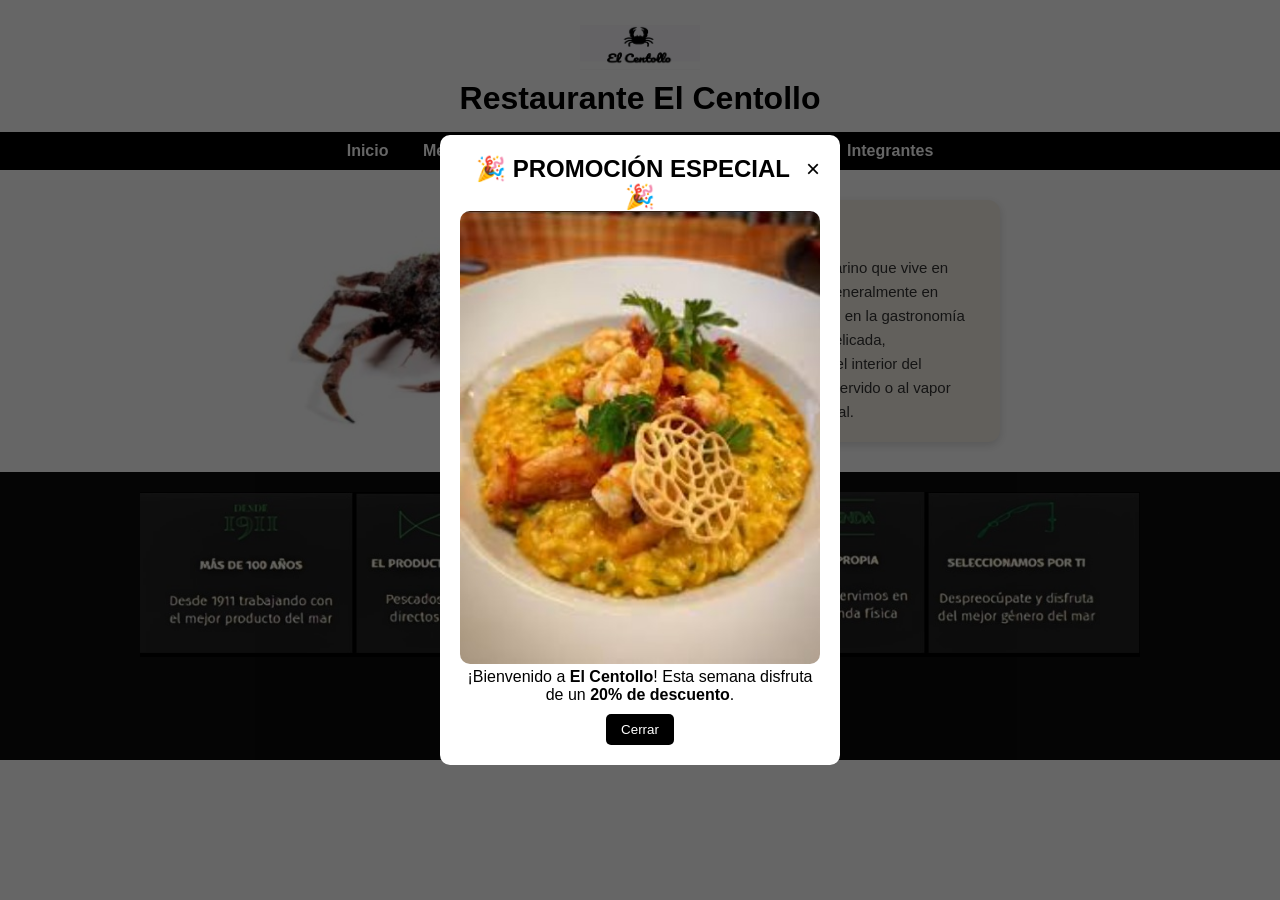
<file: index.html>
<!DOCTYPE html>
<html lang="es">

<head>
    <meta charset="UTF-8">
    <meta name="viewport" content="width=device-width, initial-scale=1.0">
    <title>El Centollo</title>

    <link rel="stylesheet" href="./css/estilos.css">
    <link rel="stylesheet" href="https://cdnjs.cloudflare.com/ajax/libs/font-awesome/5.10.0/css/all.min.css">

    <style>
        .modal{
            display:none;
            position:fixed;
            top:0;
            left:0;
            width:100%;
            height:100%;
            background:rgba(0,0,0,.6);
            justify-content:center;
            align-items:center;
            z-index:999;
        }

        .modal-contenido{
            background:white;
            padding:20px;
            border-radius:10px;
            max-width:400px;
            width:90%;
            text-align:center;
        }

        .modal-contenido img{
            width:100%;
            border-radius:10px;
        }

        .cerrar{
            float:right;
            font-size:24px;
            cursor:pointer;
        }

        #cerrarBtn{
            margin-top:10px;
            padding:8px 15px;
            border:none;
            background:black;
            color:white;
            border-radius:5px;
            cursor:pointer;
        }

        /* ===== FOOTER LOGO CORREGIDO ===== */
        footer{
            text-align:center;
        }

        footer .logos{
            margin-bottom:10px;
        }

        footer .logos img{
            width:1000px;   /* tamaño del logo2 */
            max-width:100%;
            height:auto;
            display:block;
            margin:0 auto;
        }
    </style>
</head>

<body>

<header class="header">
    <img src="./img/logo.png" alt="Logo El Centollo" style="width:120px;display:block;margin:10px auto;">
    <h1>Restaurante El Centollo</h1>
</header>

<nav class="nav">
    <a href="./index.html">Inicio</a>
    <a href="./menu.html">Menú</a>
    <a href="./contacto.html">Contáctanos</a>
    <a href="./ubicacion.html">Ubicación</a>
    <a href="./reservas.html">Reservas</a>
    <a href="./integrantes.html">Integrantes</a>
</nav>

<div class="slider">
    <div class="img">
        <img id="slide" src="./img/slide1.jpg" alt="Slider">
    </div>

    <div class="info">
        <h2 id="titulo"></h2>
        <p id="texto"></p>
    </div>
</div>

<footer>
    <div class="logos">
        <!-- SOLO ESTE LOGO EN EL FOOTER -->
        <img src="./img/logo2.jpg" alt="Logo secundario">
    </div>

    <p>Yesica Jimena López – Isabella Sarmiento Piñeros</p>
    <p>📧 centollo@gmail.com</p>

    <div class="redes">
        <a href="#"><i class="fab fa-facebook-f"></i></a>
        <a href="#"><i class="fab fa-instagram"></i></a>
        <a href="#"><i class="fab fa-whatsapp"></i></a>
    </div>
</footer>

<!-- MODAL -->
<div id="modalPromo" class="modal">
    <div class="modal-contenido">

        <span class="cerrar">&times;</span>

        <h2>🎉 PROMOCIÓN ESPECIAL 🎉</h2>

        <img src="./img/p9.jpg" alt="Promoción">

        <p>
            ¡Bienvenido a <strong>El Centollo</strong>!
            Esta semana disfruta de un <strong>20% de descuento</strong>.
        </p>

        <button id="cerrarBtn">Cerrar</button>

    </div>
</div>

<script src="./js/slider.js"></script>

<script>
document.addEventListener("DOMContentLoaded", function () {

    const modal = document.getElementById("modalPromo");
    const cerrar = document.querySelector(".cerrar");
    const cerrarBtn = document.getElementById("cerrarBtn");

    modal.style.display = "flex";

    cerrar.addEventListener("click", function () {
        modal.style.display = "none";
    });

    cerrarBtn.addEventListener("click", function () {
        modal.style.display = "none";
    });

});
</script>

</body>
</html>
</file>
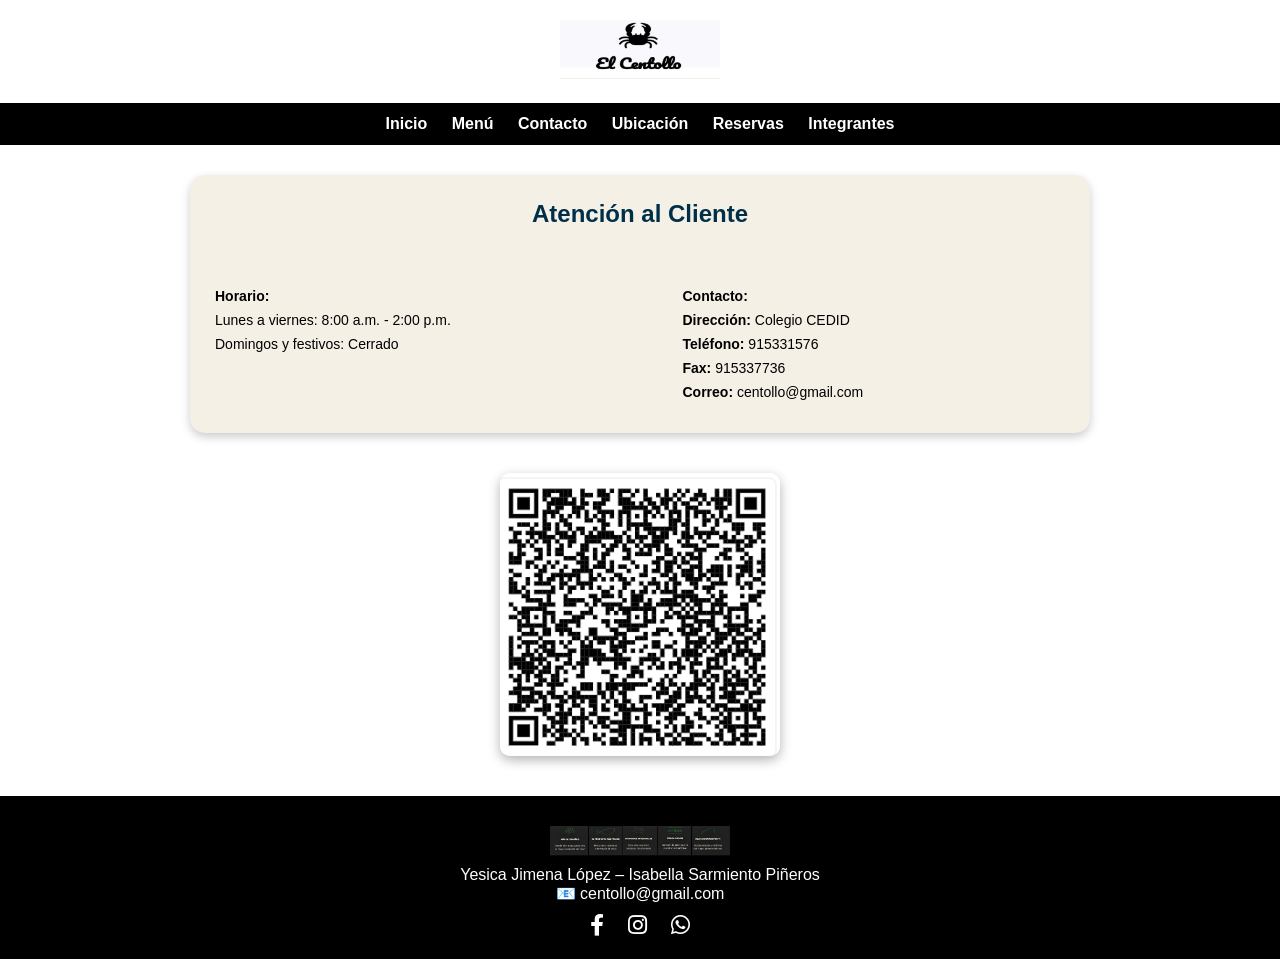
<file: contacto.html>
<!DOCTYPE html>
<html lang="es">

<head>
<meta charset="UTF-8">
<title>Contacto - El Centollo</title>

<link rel="stylesheet" href="css/estilos.css">
<link rel="stylesheet" href="https://cdnjs.cloudflare.com/ajax/libs/font-awesome/5.10.0/css/all.min.css">

<style>

/* RESET */
* {
    margin: 0;
    padding: 0;
    box-sizing: border-box;
    font-family: Arial, sans-serif;
}

/* HEADER */
header {
    text-align: center;
    background: white;
    padding: 20px;
}

header img {
    width: 160px;
}

/* NAV */
nav {
    background: black;
    text-align: center;
    padding: 12px;
}

nav a {
    color: white;
    text-decoration: none;
    margin: 10px;
    font-weight: bold;
}

/* CONTACTO */
.cubo-contacto {
    background-color: #f5f0e6;
    width: 85%;
    max-width: 900px;
    margin: 30px auto;
    padding: 25px;
    border-radius: 15px;
    box-shadow: 0 4px 10px rgba(0,0,0,0.2);

    display: flex;
    justify-content: space-between;
    gap: 40px;
    flex-wrap: wrap;
}

.cubo-contacto h2 {
    width: 100%;
    text-align: center;
    margin-bottom: 20px;
    color: #003049;
}

.columna {
    width: 45%;
    min-width: 250px;
}

.columna p {
    margin-bottom: 8px;
    font-size: 14px;
}

/* QR EN LA PARTE PRINCIPAL */
.qr-principal {
    display: flex;
    justify-content: center;
    margin: 40px 0;
}

.qr-principal img {
    width: 280px;
    max-width: 90%;
    border-radius: 10px;
    box-shadow: 0 4px 12px rgba(0,0,0,0.3);
}

/* REDES */
.redes {
    margin-top: 10px;
}

.redes a {
    color: white;
    font-size: 22px;
    margin: 0 10px;
    transition: 0.3s;
}

.redes a:hover {
    color: #ffd166;
    transform: scale(1.2);
}

/* FOOTER */
footer {
    background: black;
    color: white;
    text-align: center;
    padding: 20px;
    margin-top: 30px;
}

footer .logos img {
    width: 180px;
    height: auto;
    display: block;
    margin: 10px auto;
}

</style>
</head>

<body>

<header>
    <img src="img/logo.png">
</header>

<nav>
    <a href="index.html">Inicio</a>
    <a href="menu.html">Menú</a>
    <a href="contacto.html">Contacto</a>
    <a href="ubicacion.html">Ubicación</a>
    <a href="reservas.html">Reservas</a>
    <a href="integrantes.html">Integrantes</a>
</nav>

<!-- CONTACTO -->
<div class="cubo-contacto">

    <h2>Atención al Cliente</h2>

    <div class="columna">
        <p><strong>Horario:</strong></p>
        <p>Lunes a viernes: 8:00 a.m. - 2:00 p.m.</p>
        <p>Domingos y festivos: Cerrado</p>
    </div>

    <div class="columna">
        <p><strong>Contacto:</strong></p>
        <p><strong>Dirección:</strong> Colegio CEDID</p>
        <p><strong>Teléfono:</strong> 915331576</p>
        <p><strong>Fax:</strong> 915337736</p>
        <p><strong>Correo:</strong> centollo@gmail.com</p>
    </div>

</div>

<!-- 🔥 QR EN EL CENTRO (PRINCIPAL) -->
<div class="qr-principal">
    <img src="img/codigo2.png" alt="Código QR">
</div>

<!-- FOOTER -->
<footer>
    <div class="logos">
        <img src="./img/logo2.jpg" alt="Logo secundario">
    </div>

    <p>Yesica Jimena López – Isabella Sarmiento Piñeros</p>
    <p>📧 centollo@gmail.com</p>

    <div class="redes">
        <a href="#"><i class="fab fa-facebook-f"></i></a>
        <a href="#"><i class="fab fa-instagram"></i></a>
        <a href="#"><i class="fab fa-whatsapp"></i></a>
    </div>
</footer>

</body>
</html>
</file>
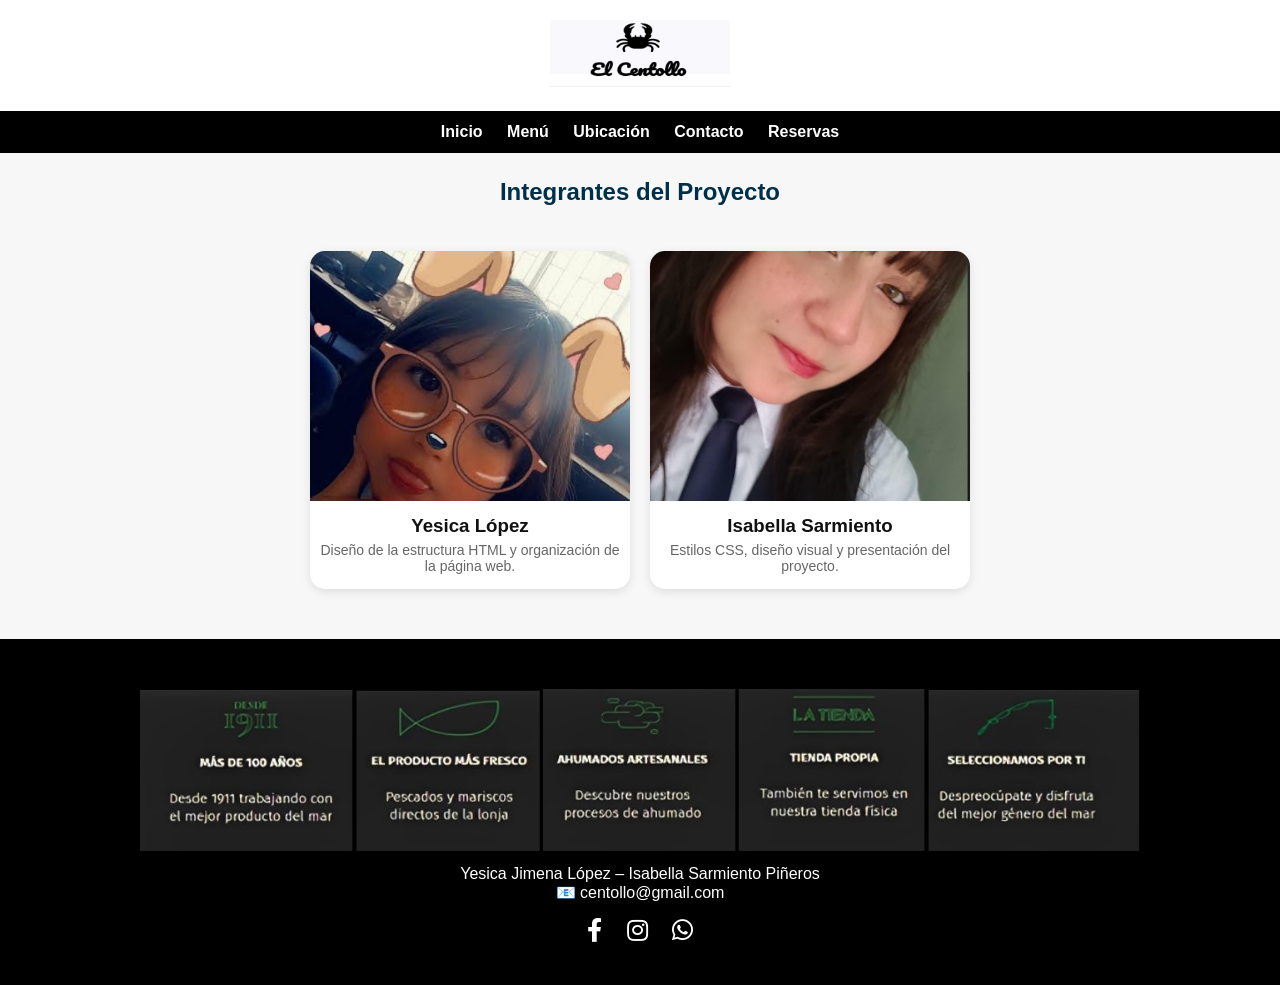
<file: integrantes.html>
<!DOCTYPE html>
<html lang="es">

<head>
<meta charset="UTF-8">
<meta name="viewport" content="width=device-width, initial-scale=1.0">
<title>Integrantes - El Centollo</title>

<link rel="stylesheet" href="https://cdnjs.cloudflare.com/ajax/libs/font-awesome/5.10.0/css/all.min.css">

<style>

/* ===== GENERAL ===== */
*{
    margin:0;
    padding:0;
    box-sizing:border-box;
    font-family:Arial, sans-serif;
}

body{
    background:#f7f7f7;
    color:#333;
}

/* ===== HEADER ===== */
header{
    background:white;
    text-align:center;
    padding:20px;
}

header img{
    width:180px;
}

/* ===== NAV ===== */
nav{
    background:black;
    text-align:center;
    padding:12px;
}

nav a{
    color:white;
    text-decoration:none;
    margin:10px;
    font-weight:bold;
}

nav a:hover{
    color:#ffd700;
}

/* ===== TITULO ===== */
.titulo{
    text-align:center;
    margin:25px 0;
    color:#003049;
}

/* ===== CONTENEDOR ===== */
.contenedor{
    max-width:700px;
    margin:auto;
    padding:20px;
    display:grid;
    grid-template-columns: repeat(auto-fit, minmax(250px, 1fr));
    gap:20px;
}

/* ===== TARJETAS ===== */
.card{
    background:white;
    border-radius:15px;
    overflow:hidden;
    box-shadow:0 3px 10px rgba(0,0,0,0.1);
    text-align:center;
    transition:0.3s;
}

.card:hover{
    transform:translateY(-5px);
}

.card img{
    width:100%;
    height:250px;
    object-fit:cover;
}

.card h3{
    margin:10px 0 5px;
    color:#111;
}

.card p{
    font-size:14px;
    padding:0 10px 15px;
    color:#666;
}

/* ===== FOOTER ===== */
footer{
    background:black;
    color:white;
    text-align:center;
    padding:40px 20px;
    margin-top:30px;
}

/* 🔥 LOGO FOOTER A 1000px (COMO PEDISTE) */
footer .logos img{
    width:1000px;
    height:auto;
    display:block;
    margin:10px auto;
}

/* REDES */
.redes {
    margin-top: 15px;
}

.redes a {
    color: white;
    font-size: 24px;
    margin: 0 10px;
    transition: 0.3s;
    display: inline-block;
}

.redes a:hover {
    color: #ffd166;
    transform: scale(1.2);
}

</style>

</head>

<body>

<header>
    <img src="img/logo.png" alt="Logo Centollo">
</header>

<nav>
    <a href="index.html">Inicio</a>
    <a href="menu.html">Menú</a>
    <a href="ubicacion.html">Ubicación</a>
    <a href="contacto.html">Contacto</a>
    <a href="reservas.html">Reservas</a>
</nav>

<h2 class="titulo">Integrantes del Proyecto</h2>

<section class="contenedor">

    <div class="card">
        <img src="img/integrante1.jpg" alt="Integrante 1">
        <h3>Yesica López</h3>
        <p>Diseño de la estructura HTML y organización de la página web.</p>
    </div>

    <div class="card">
        <img src="img/integrante2.jpg" alt="Integrante 2">
        <h3>Isabella Sarmiento</h3>
        <p>Estilos CSS, diseño visual y presentación del proyecto.</p>
    </div>

</section>

<footer>

<div class="logos">
    <img src="img/logo2.jpg" alt="Logo secundario">
</div>

<p>Yesica Jimena López – Isabella Sarmiento Piñeros</p>
<p>📧 centollo@gmail.com</p>

<div class="redes">
    <a href="#"><i class="fab fa-facebook-f"></i></a>
    <a href="#"><i class="fab fa-instagram"></i></a>
    <a href="#"><i class="fab fa-whatsapp"></i></a>
</div>

</footer>

</body>
</html>
</file>
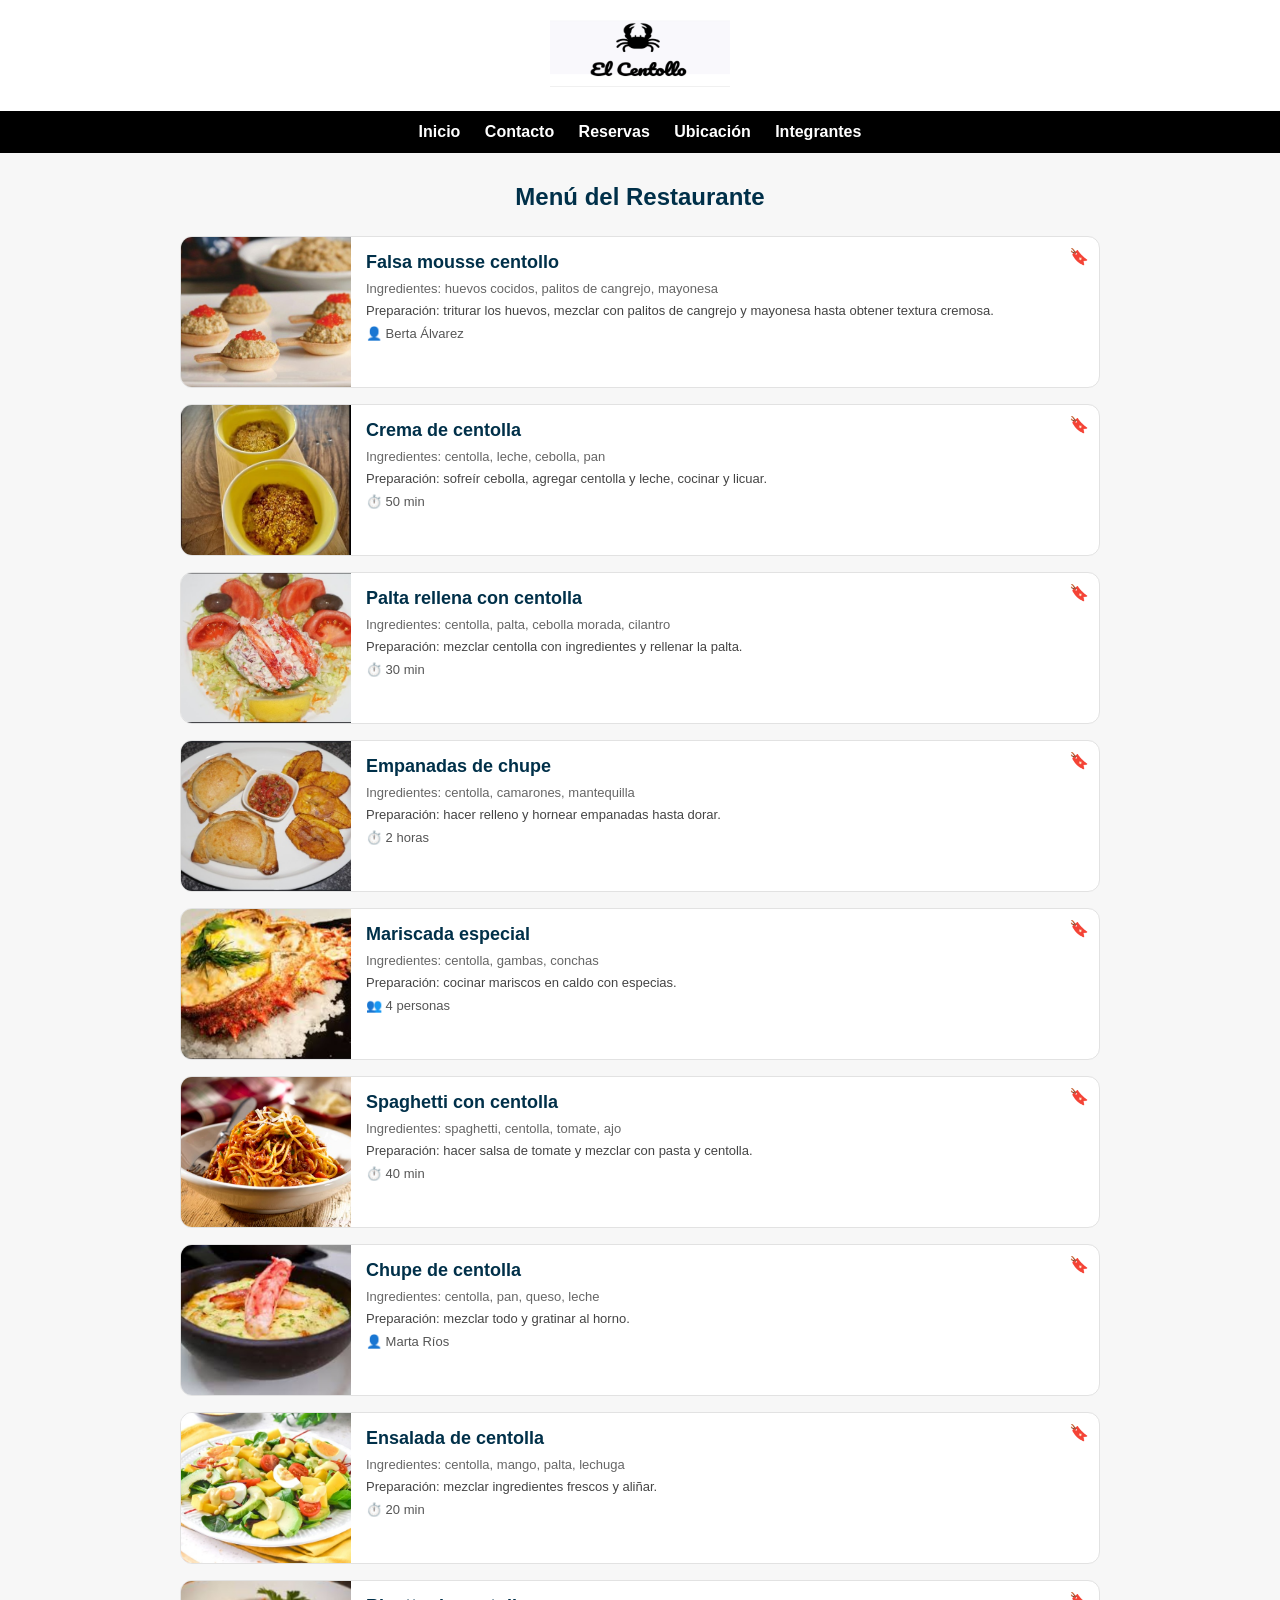
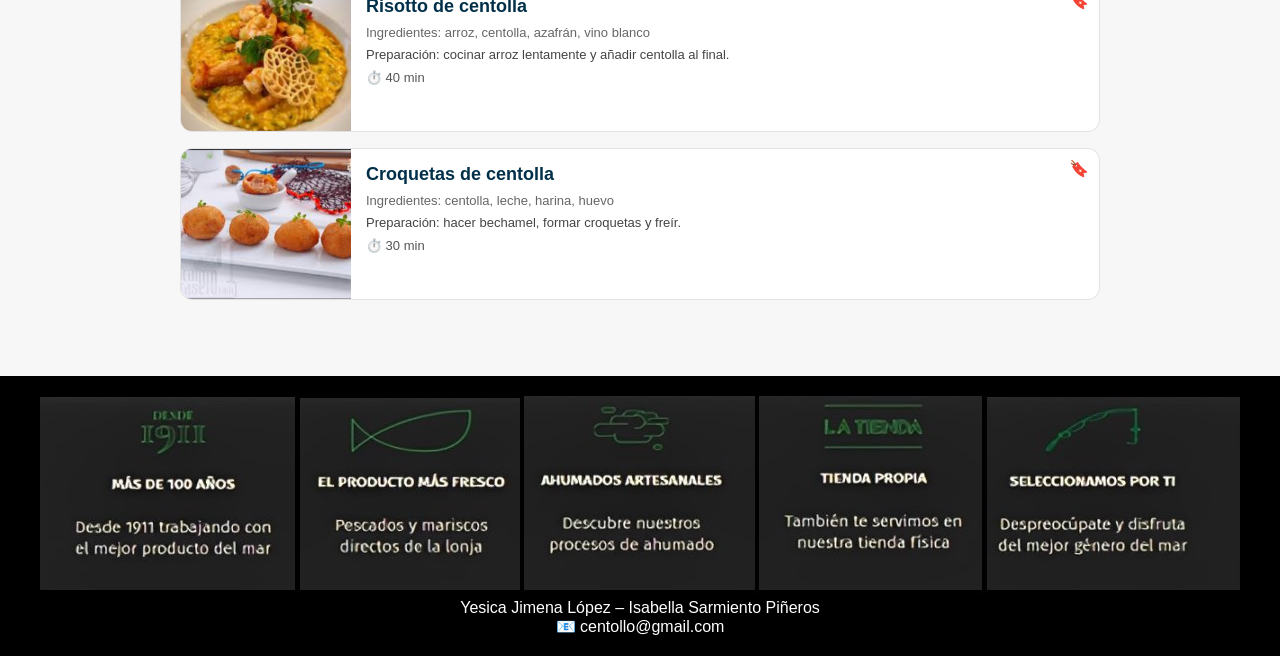
<file: menu.html>
<!DOCTYPE html>
<html lang="es">
<head>
<meta charset="UTF-8">
<meta name="viewport" content="width=device-width, initial-scale=1.0">
<title>Menú - El Centollo</title>

<style>

/* =========================
   RESET
========================= */
* {
    margin: 0;
    padding: 0;
    box-sizing: border-box;
    font-family: Arial, sans-serif;
}

body {
    background: #f7f7f7;
    color: #333;
}

/* HEADER */
header {
    background: white;
    text-align: center;
    padding: 20px;
}

header img {
    width: 180px;
}

/* NAV */
nav {
    background: black;
    text-align: center;
    padding: 12px;
}

nav a {
    color: white;
    text-decoration: none;
    margin: 10px;
    font-weight: bold;
}

/* MENU */
.menu {
    max-width: 950px;
    margin: auto;
    padding: 30px 15px;
}

.menu h2 {
    text-align: center;
    margin-bottom: 25px;
    color: #003049;
}

/* PLATO */
.plato {
    display: flex;
    background: white;
    margin-bottom: 16px;
    border-radius: 12px;
    border: 1px solid #e2e2e2;
    overflow: hidden;
    position: relative;
}

/* IMAGEN */
.plato img {
    width: 170px;
    height: 150px;
    object-fit: cover;
}

/* CONTENIDO */
.plato-contenido {
    flex: 1;
    padding: 15px;
}

/* TITULO */
.plato h3 {
    font-size: 18px;
    margin-bottom: 8px;
    color: #003049;
}

/* INGREDIENTES */
.ingredientes {
    font-size: 13px;
    color: #666;
    margin-bottom: 6px;
}

/* PREPARACIÓN */
.preparacion {
    font-size: 13px;
    color: #444;
    margin-bottom: 6px;
    line-height: 1.4;
}

/* DETALLES */
.detalles {
    font-size: 13px;
    color: #555;
}

/* ICONO */
.marcador-icono {
    position: absolute;
    top: 10px;
    right: 10px;
}

/* FOOTER */
footer {
    background: black;
    color: white;
    text-align: center;
    padding: 20px;
    margin-top: 30px;
}

footer .logos img {
    width: 1000px;
    max-width: 90%;
    height: auto;
    display: block;
    margin: 0 auto 10px;
}

/* REDES */
.redes {
    margin-top: 10px;
}

.redes a {
    color: white;
    font-size: 22px;
    margin: 0 10px;
    transition: 0.3s;
}

.redes a:hover {
    color: #ffd166;
    transform: scale(1.2);
}

</style>
</head>

<body>

<header>
    <img src="img/logo.png">
</header>

<nav>
    <a href="index.html">Inicio</a>
    <a href="contacto.html">Contacto</a>
    <a href="reservas.html">Reservas</a>
    <a href="ubicacion.html">Ubicación</a>
    <a href="integrantes.html">Integrantes</a>
</nav>

<section class="menu">
<h2>Menú del Restaurante</h2>

<!-- 1 -->
<div class="plato">
    <img src="img/p1.jpg">
    <div class="plato-contenido">
        <h3>Falsa mousse centollo</h3>
        <p class="ingredientes">Ingredientes: huevos cocidos, palitos de cangrejo, mayonesa</p>
        <p class="preparacion">Preparación: triturar los huevos, mezclar con palitos de cangrejo y mayonesa hasta obtener textura cremosa.</p>
        <p class="detalles">👤 Berta Álvarez</p>
    </div>
    <div class="marcador-icono">🔖</div>
</div>

<!-- 2 -->
<div class="plato">
    <img src="img/p2.jpg">
    <div class="plato-contenido">
        <h3>Crema de centolla</h3>
        <p class="ingredientes">Ingredientes: centolla, leche, cebolla, pan</p>
        <p class="preparacion">Preparación: sofreír cebolla, agregar centolla y leche, cocinar y licuar.</p>
        <p class="detalles">⏱️ 50 min</p>
    </div>
    <div class="marcador-icono">🔖</div>
</div>

<!-- 3 -->
<div class="plato">
    <img src="img/p3.jpg">
    <div class="plato-contenido">
        <h3>Palta rellena con centolla</h3>
        <p class="ingredientes">Ingredientes: centolla, palta, cebolla morada, cilantro</p>
        <p class="preparacion">Preparación: mezclar centolla con ingredientes y rellenar la palta.</p>
        <p class="detalles">⏱️ 30 min</p>
    </div>
    <div class="marcador-icono">🔖</div>
</div>

<!-- 4 -->
<div class="plato">
    <img src="img/p4.jpg">
    <div class="plato-contenido">
        <h3>Empanadas de chupe</h3>
        <p class="ingredientes">Ingredientes: centolla, camarones, mantequilla</p>
        <p class="preparacion">Preparación: hacer relleno y hornear empanadas hasta dorar.</p>
        <p class="detalles">⏱️ 2 horas</p>
    </div>
    <div class="marcador-icono">🔖</div>
</div>

<!-- 5 -->
<div class="plato">
    <img src="img/p5.jpg">
    <div class="plato-contenido">
        <h3>Mariscada especial</h3>
        <p class="ingredientes">Ingredientes: centolla, gambas, conchas</p>
        <p class="preparacion">Preparación: cocinar mariscos en caldo con especias.</p>
        <p class="detalles">👥 4 personas</p>
    </div>
    <div class="marcador-icono">🔖</div>
</div>

<!-- 6 -->
<div class="plato">
    <img src="img/p6.jpg">
    <div class="plato-contenido">
        <h3>Spaghetti con centolla</h3>
        <p class="ingredientes">Ingredientes: spaghetti, centolla, tomate, ajo</p>
        <p class="preparacion">Preparación: hacer salsa de tomate y mezclar con pasta y centolla.</p>
        <p class="detalles">⏱️ 40 min</p>
    </div>
    <div class="marcador-icono">🔖</div>
</div>

<!-- 7 -->
<div class="plato">
    <img src="img/p7.jpg">
    <div class="plato-contenido">
        <h3>Chupe de centolla</h3>
        <p class="ingredientes">Ingredientes: centolla, pan, queso, leche</p>
        <p class="preparacion">Preparación: mezclar todo y gratinar al horno.</p>
        <p class="detalles">👤 Marta Ríos</p>
    </div>
    <div class="marcador-icono">🔖</div>
</div>

<!-- 8 -->
<div class="plato">
    <img src="img/p8.jpg">
    <div class="plato-contenido">
        <h3>Ensalada de centolla</h3>
        <p class="ingredientes">Ingredientes: centolla, mango, palta, lechuga</p>
        <p class="preparacion">Preparación: mezclar ingredientes frescos y aliñar.</p>
        <p class="detalles">⏱️ 20 min</p>
    </div>
    <div class="marcador-icono">🔖</div>
</div>

<!-- 9 -->
<div class="plato">
    <img src="img/p9.jpg">
    <div class="plato-contenido">
        <h3>Risotto de centolla</h3>
        <p class="ingredientes">Ingredientes: arroz, centolla, azafrán, vino blanco</p>
        <p class="preparacion">Preparación: cocinar arroz lentamente y añadir centolla al final.</p>
        <p class="detalles">⏱️ 40 min</p>
    </div>
    <div class="marcador-icono">🔖</div>
</div>

<!-- 10 -->
<div class="plato">
    <img src="img/p10.jpg">
    <div class="plato-contenido">
        <h3>Croquetas de centolla</h3>
        <p class="ingredientes">Ingredientes: centolla, leche, harina, huevo</p>
        <p class="preparacion">Preparación: hacer bechamel, formar croquetas y freír.</p>
        <p class="detalles">⏱️ 30 min</p>
    </div>
    <div class="marcador-icono">🔖</div>
</div>

</section>

<footer class="footer">

    <div class="footer-logo">
        <img src="./img/logo2.jpg" alt="Logo">
    </div>

    <p class="footer-nombres">
        Yesica Jimena López – Isabella Sarmiento Piñeros
    </p>

    <p class="footer-correo">
        📧 centollo@gmail.com
    </p>

    <div class="footer-redes">
        <a href="#"><i class="fab fa-facebook-f"></i></a>
        <a href="#"><i class="fab fa-instagram"></i></a>
        <a href="#"><i class="fab fa-whatsapp"></i></a>
    </div>

</footer>
</file>
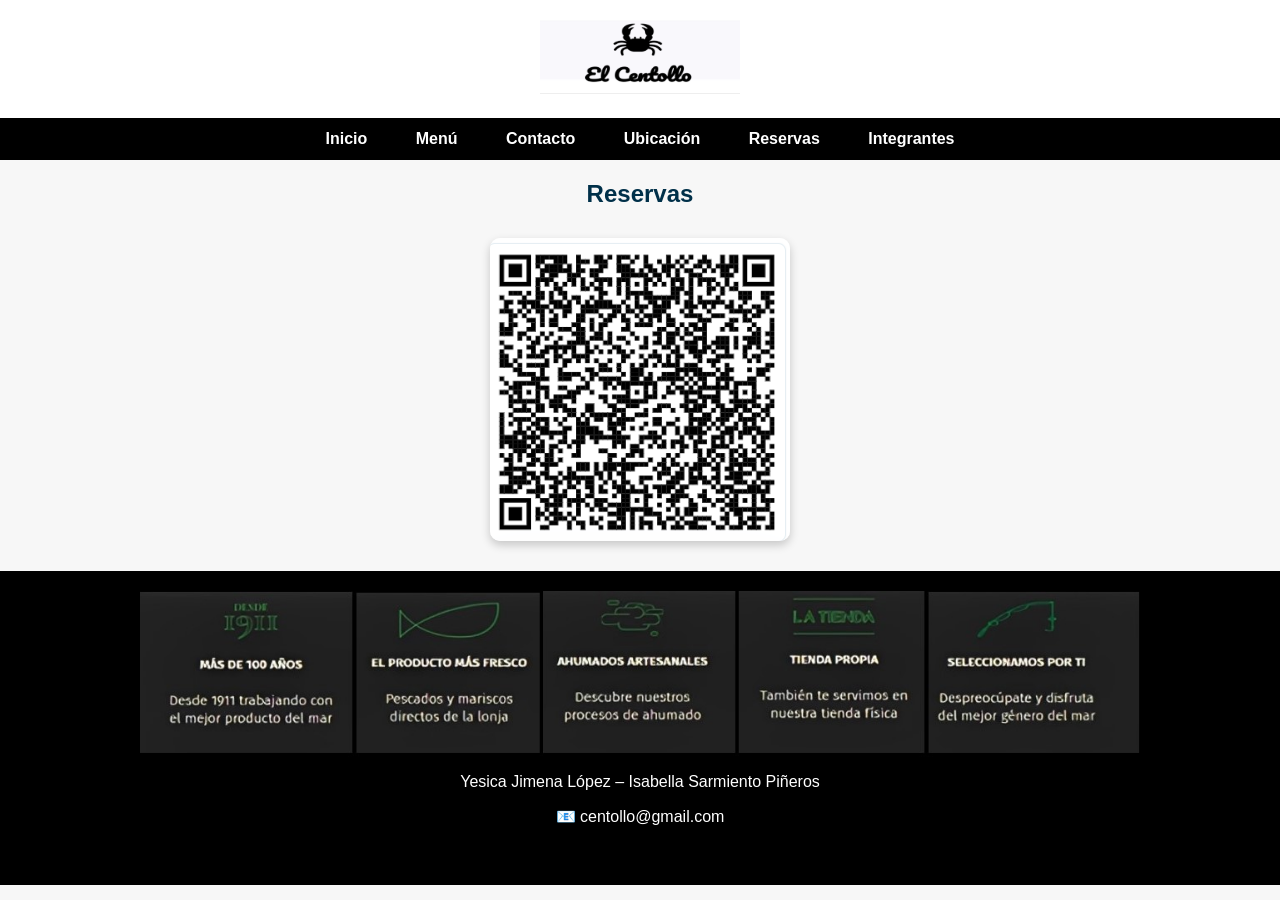
<file: reservas.html>
<!DOCTYPE html>
<html lang="es">

<head>
<meta charset="UTF-8">
<meta name="viewport" content="width=device-width, initial-scale=1.0">
<title>Reservas - El Centollo</title>

<style>

/* GENERAL */
body {
  margin: 0;
  font-family: Arial, sans-serif;
  background: #f7f7f7;
}

/* HEADER */
header {
  background: white;
  text-align: center;
  padding: 20px;
}

header img {
  width: 200px;
}

/* NAV */
nav {
  background: black;
  text-align: center;
  padding: 12px;
}

nav a {
  color: white;
  text-decoration: none;
  margin: 10px;
  font-weight: bold;
  padding: 8px 12px;
  border-radius: 6px;
}

nav a:hover {
  background: #333;
}

/* TITULO */
h2 {
  text-align: center;
  margin-top: 20px;
  color: #003049;
}

/* QR PRINCIPAL */
.qr {
  display: flex;
  justify-content: center;
  margin: 30px 0;
}

.qr img {
  width: 300px;
  max-width: 90%;
  border-radius: 10px;
  box-shadow: 0 4px 10px rgba(0,0,0,0.2);
}

/* FOOTER */
footer {
  background: black;
  color: white;
  text-align: center;
  padding: 20px;
  margin-top: 30px;
}

/* LOGO FOOTER */
footer .logos img {
  width: 1000px;
  height: auto;
  display: block;
  margin: 0 auto 10px auto;
}

/* REDES */
.redes a {
  color: white;
  margin: 0 8px;
  font-size: 20px;
  transition: 0.3s;
}

.redes a:hover {
  color: #ffd166;
}

</style>

</head>

<body>

<!-- HEADER -->
<header>
    <img src="img/logo.png" alt="El Centollo">
</header>

<!-- NAV -->
<nav>
    <a href="index.html">Inicio</a>
    <a href="menu.html">Menú</a>
    <a href="contacto.html">Contacto</a>
    <a href="ubicacion.html">Ubicación</a>
    <a href="reservas.html">Reservas</a>
    <a href="integrantes.html">Integrantes</a>
</nav>

<!-- TITULO -->
<h2>Reservas</h2>

<!-- QR PRINCIPAL -->
<div class="qr">
    <img src="img/codigo2.png" alt="Código QR">
</div>

<!-- FOOTER -->
<footer>

    <div class="logos">
        <img src="./img/logo2.jpg" alt="Logo secundario">
    </div>

    <p>Yesica Jimena López – Isabella Sarmiento Piñeros</p>
    <p>📧 centollo@gmail.com</p>

    <div class="redes">
        <a href="#"><i class="fab fa-facebook-f"></i></a>
        <a href="#"><i class="fab fa-instagram"></i></a>
        <a href="#"><i class="fab fa-whatsapp"></i></a>
    </div>

</footer>

</body>
</html>
</file>
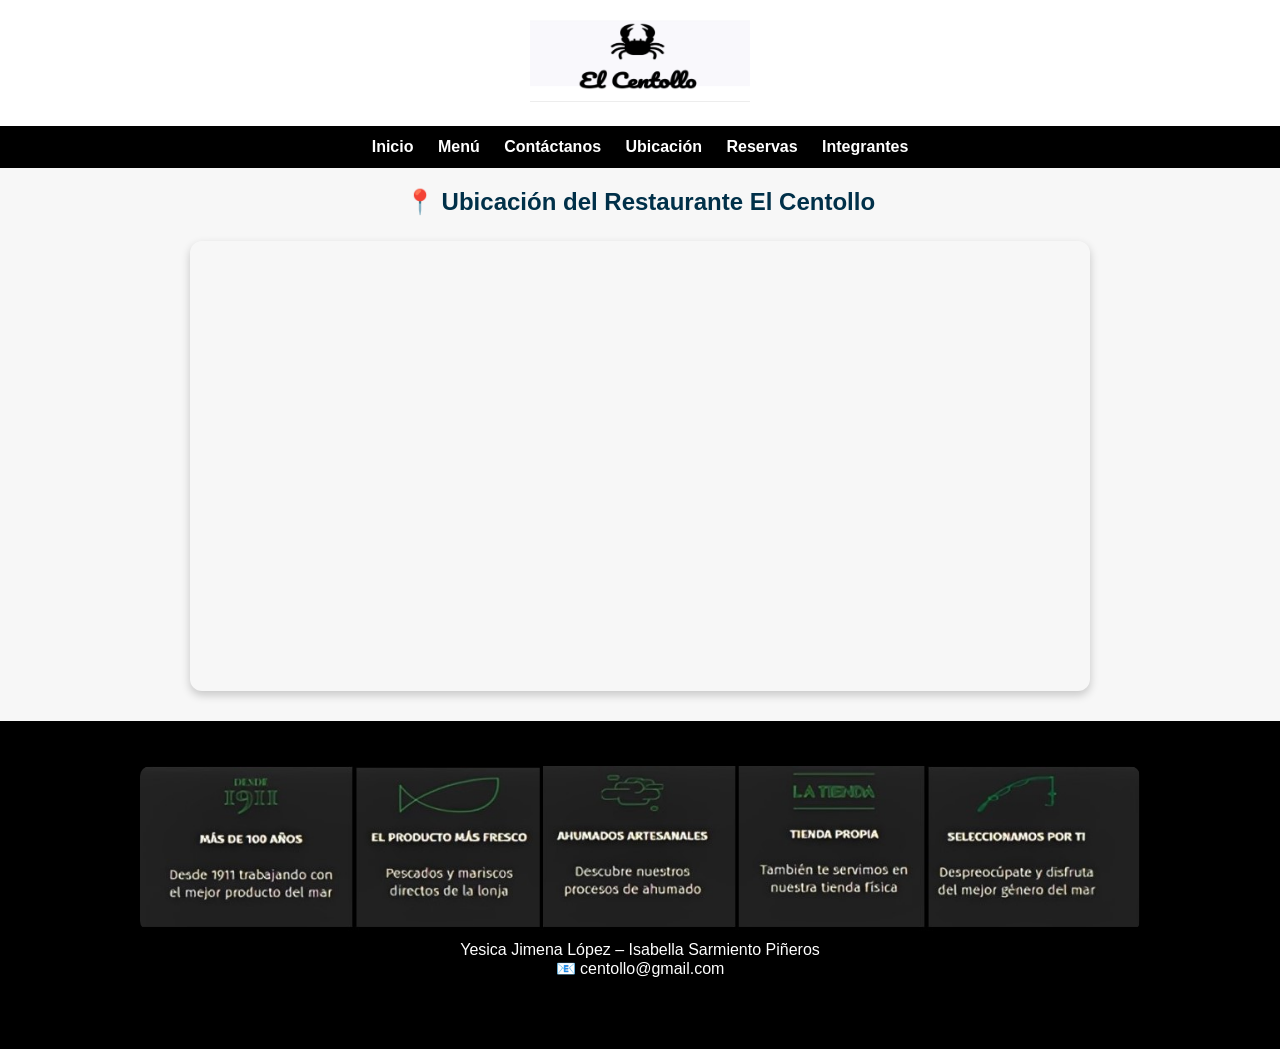
<file: ubicacion.html>
<!DOCTYPE html>
<html lang="es">

<head>
<meta charset="UTF-8">
<meta name="viewport" content="width=device-width, initial-scale=1.0">
<title>Ubicación - El Centollo</title>

<link rel="stylesheet" href="css/estilos.css">

<style>

/* GENERAL */
body {
  margin: 0;
  font-family: Arial, sans-serif;
  background: #f7f7f7;
}

/* HEADER */
header {
  background: white;
  text-align: center;
  padding: 20px;
}

header img {
  width: 220px;
}

/* NAV */
nav {
  background: black;
  text-align: center;
  padding: 12px;
}

nav a {
  color: white;
  text-decoration: none;
  margin: 10px;
  font-weight: bold;
}

nav a:hover {
  color: #ffcc00;
}

/* TITULO */
h2 {
  text-align: center;
  margin-top: 20px;
  color: #003049;
}

/* MAPA */
.mapa {
  display: flex;
  justify-content: center;
  margin: 25px 0;
}

iframe {
  border: 0;
  width: 85%;
  max-width: 900px;
  height: 450px;
  border-radius: 12px;
  box-shadow: 0 4px 10px rgba(0,0,0,0.2);
}

/* FOOTER (AUMENTADO Y CORREGIDO) */
footer {
  background: black;
  color: white;
  text-align: center;
  padding: 35px 20px;   /* 👈 más grande */
  margin-top: 30px;
}

/* LOGO FOOTER (TAMAÑO AUMENTADO) */
footer .logos img {
  width: 1000px;        /* 👈 más grande */
  height: auto;
  display: block;
  margin: 10px auto;
  border-radius: 10px;
}

/* REDES */
.redes {
  margin-top: 10px;
}

.redes a {
  color: white;
  font-size: 22px;
  margin: 0 10px;
  transition: 0.3s;
}

.redes a:hover {
  color: #ffd166;
  transform: scale(1.2);
}

</style>

</head>

<body>

<!-- HEADER -->
<header>
    <img src="img/logo.png" alt="El Centollo">
</header>

<!-- NAV -->
<nav>
    <a href="index.html">Inicio</a>
    <a href="menu.html">Menú</a>
    <a href="contacto.html">Contáctanos</a>
    <a href="ubicacion.html">Ubicación</a>
    <a href="reservas.html">Reservas</a>
    <a href="integrantes.html">Integrantes</a>
</nav>

<!-- TITULO -->
<h2>📍 Ubicación del Restaurante El Centollo</h2>

<!-- MAPA -->
<div class="mapa">
  <iframe 
    src="https://www.google.com/maps?q=IED%20CEDID%20San%20Pablo%20Bogot%C3%A1&output=embed">
  </iframe>
</div>

<!-- FOOTER -->
<footer>

    <div class="logos">
        <img src="img/logo2.jpg" alt="Logo secundario">
    </div>

    <p>Yesica Jimena López – Isabella Sarmiento Piñeros</p>
    <p>📧 centollo@gmail.com</p>

    <div class="redes">
        <a href="#"><i class="fab fa-facebook-f"></i></a>
        <a href="#"><i class="fab fa-instagram"></i></a>
        <a href="#"><i class="fab fa-whatsapp"></i></a>
    </div>

</footer>

</body>
</html>
</file>
<file: css/estilos.css>
* {
    margin: 0;
    padding: 0;
    box-sizing: border-box;
    font-family: Arial, sans-serif;
}

body {
    background: #ffffff;
}

/* =========================
   HEADER
========================= */
.header {
    background: white;
    text-align: center;
    padding: 15px;
}

.logo {
    width: 220px;
    display: block;
    margin: 0 auto;
}

/* =========================
   NAV
========================= */
.nav {
    background: black;
    text-align: center;
    padding: 10px;
}

.nav a {
    color: white;
    text-decoration: none;
    margin: 15px;
    font-weight: bold;
    transition: 0.3s;
}

.nav a:hover {
    color: #ffd166;
}

/* =========================
   SLIDER
========================= */
.slider {
    width: 100%;
    max-width: 900px;
    margin: 30px auto;
    display: flex;
    align-items: center;
    justify-content: center;
    gap: 20px;
}

.slider .img img {
    width: 320px;
    height: 220px;
    object-fit: cover;
    border-radius: 12px;
}

.slider .info {
    width: 380px;
    background: #f5f0e6;
    padding: 18px;
    border-radius: 12px;
    box-shadow: 0 3px 10px rgba(0,0,0,0.15);
}

.slider .info h2 {
    font-size: 24px;
    margin-bottom: 10px;
    color: #003049;
}

.slider .info p {
    font-size: 15px;
    line-height: 1.6;
    color: #333;
}

/* =========================
   MENÚ
========================= */
.menu {
    padding: 30px;
    text-align: center;
}

.menu h2 {
    margin-bottom: 20px;
    color: #003049;
}

.plato {
    display: inline-block;
    width: 250px;
    margin: 15px;
    background: #f5f0e6;
    border-radius: 10px;
    overflow: hidden;
    box-shadow: 0 2px 6px rgba(0,0,0,0.2);
}

.plato img {
    width: 100%;
    height: 150px;
    object-fit: cover;
}

.plato-contenido {
    padding: 10px;
}

.plato h3 {
    margin: 10px 0 5px;
    color: #003049;
}

.ingredientes {
    font-size: 13px;
    color: #555;
    margin-bottom: 5px;
}

.receta {
    font-size: 12.5px;
    color: #444;
    margin-bottom: 8px;
    line-height: 1.4;
}

.plato p.detalles {
    font-size: 13px;
    color: #222;
}

/* =========================
   CONTACTO
========================= */
.contacto {
    padding: 40px 20px;
}

.titulo-contacto {
    background: #f4ecd8;
    text-align: center;
    padding: 30px 20px;
    margin-bottom: 40px;
}

.titulo-contacto h2 {
    display: inline-block;
    font-style: italic;
    border-top: 1px solid #333;
    border-bottom: 1px solid #333;
    padding: 5px 25px;
}

.titulo-contacto p {
    font-size: 14px;
    color: #333;
}

/* =========================
   FOOTER (CORREGIDO)
========================= */
footer {
    background: #0c0c0c;
    color: white;
    text-align: center;
    padding: 20px;
    margin-top: 30px;
}

footer .logos img {
    width: 120px;
    height: auto;
    display: block;
    margin: 0 auto 10px auto;
}

.redes {
    margin-top: 10px;
}

.redes a {
    color: white;
    font-size: 22px;
    margin: 0 10px;
    transition: 0.3s;
}

.redes a:hover {
    color: #ffd166;
    transform: scale(1.2);
}
</file>
